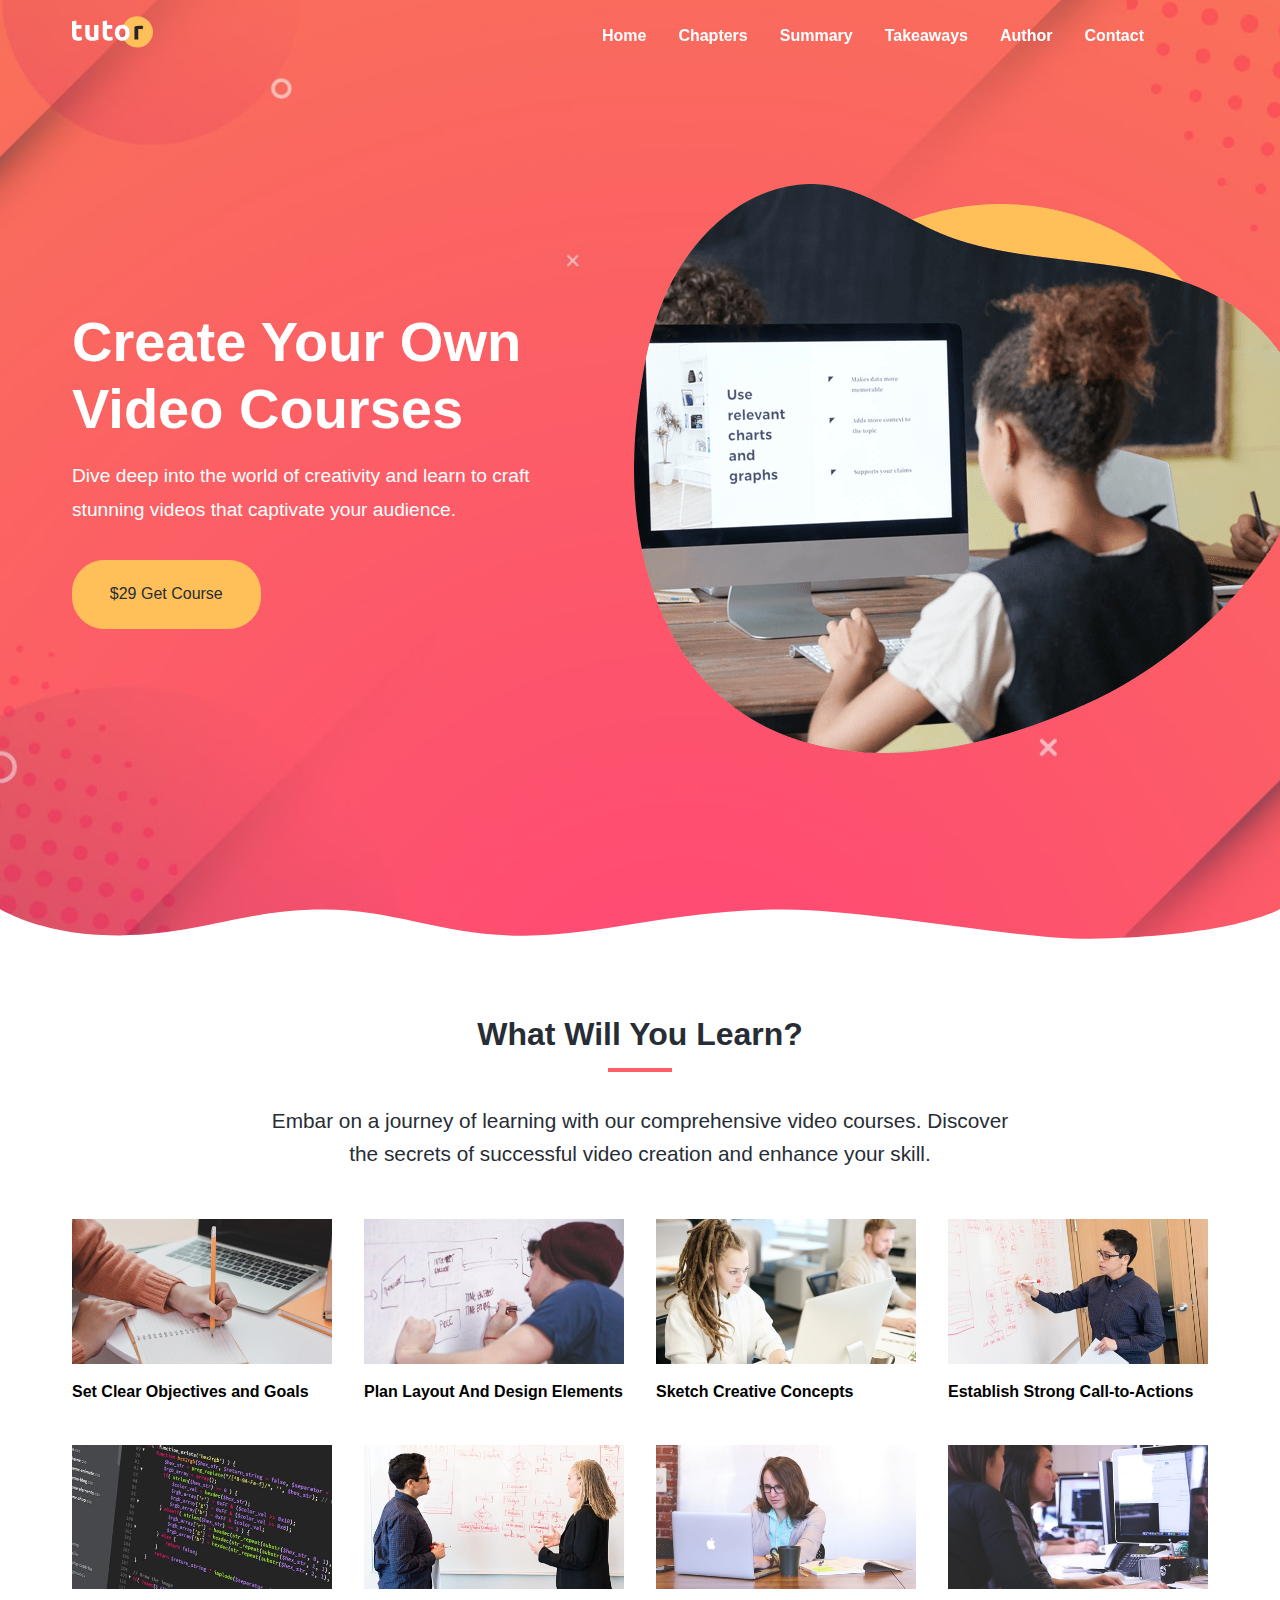
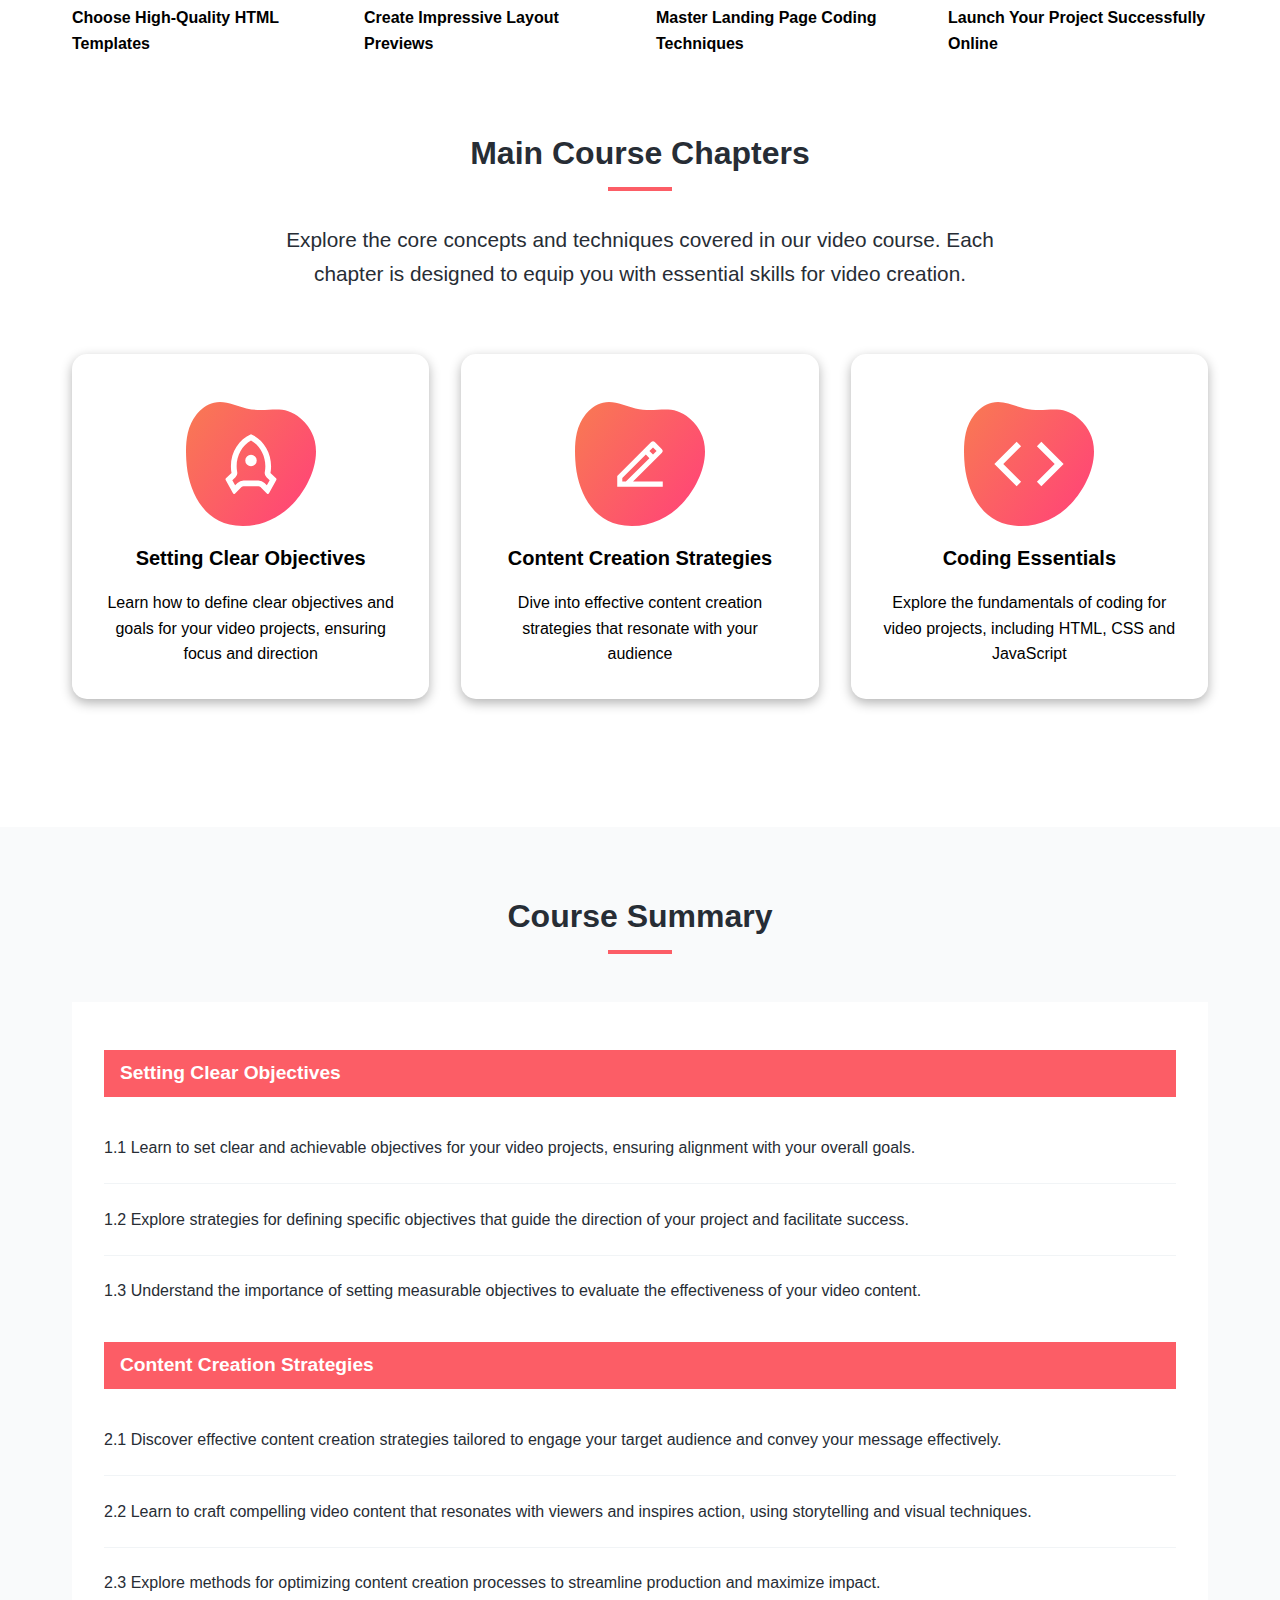
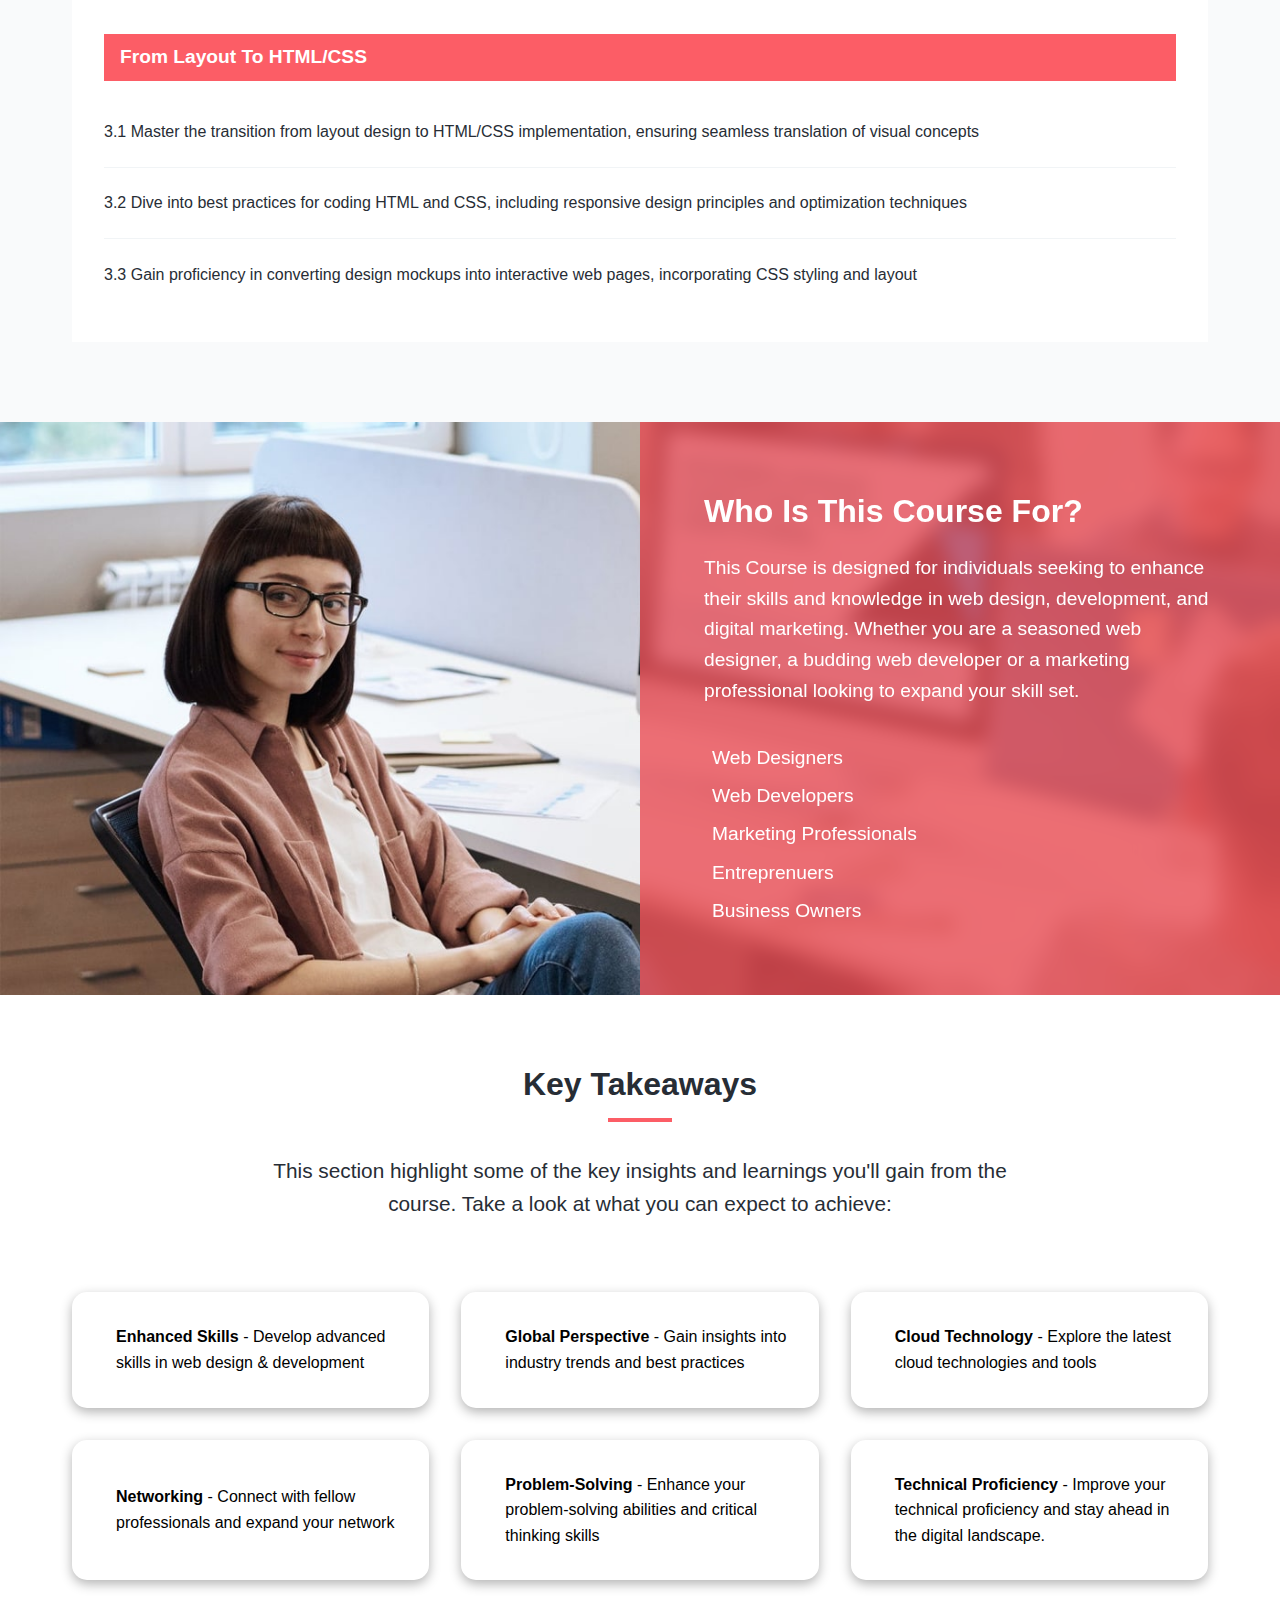
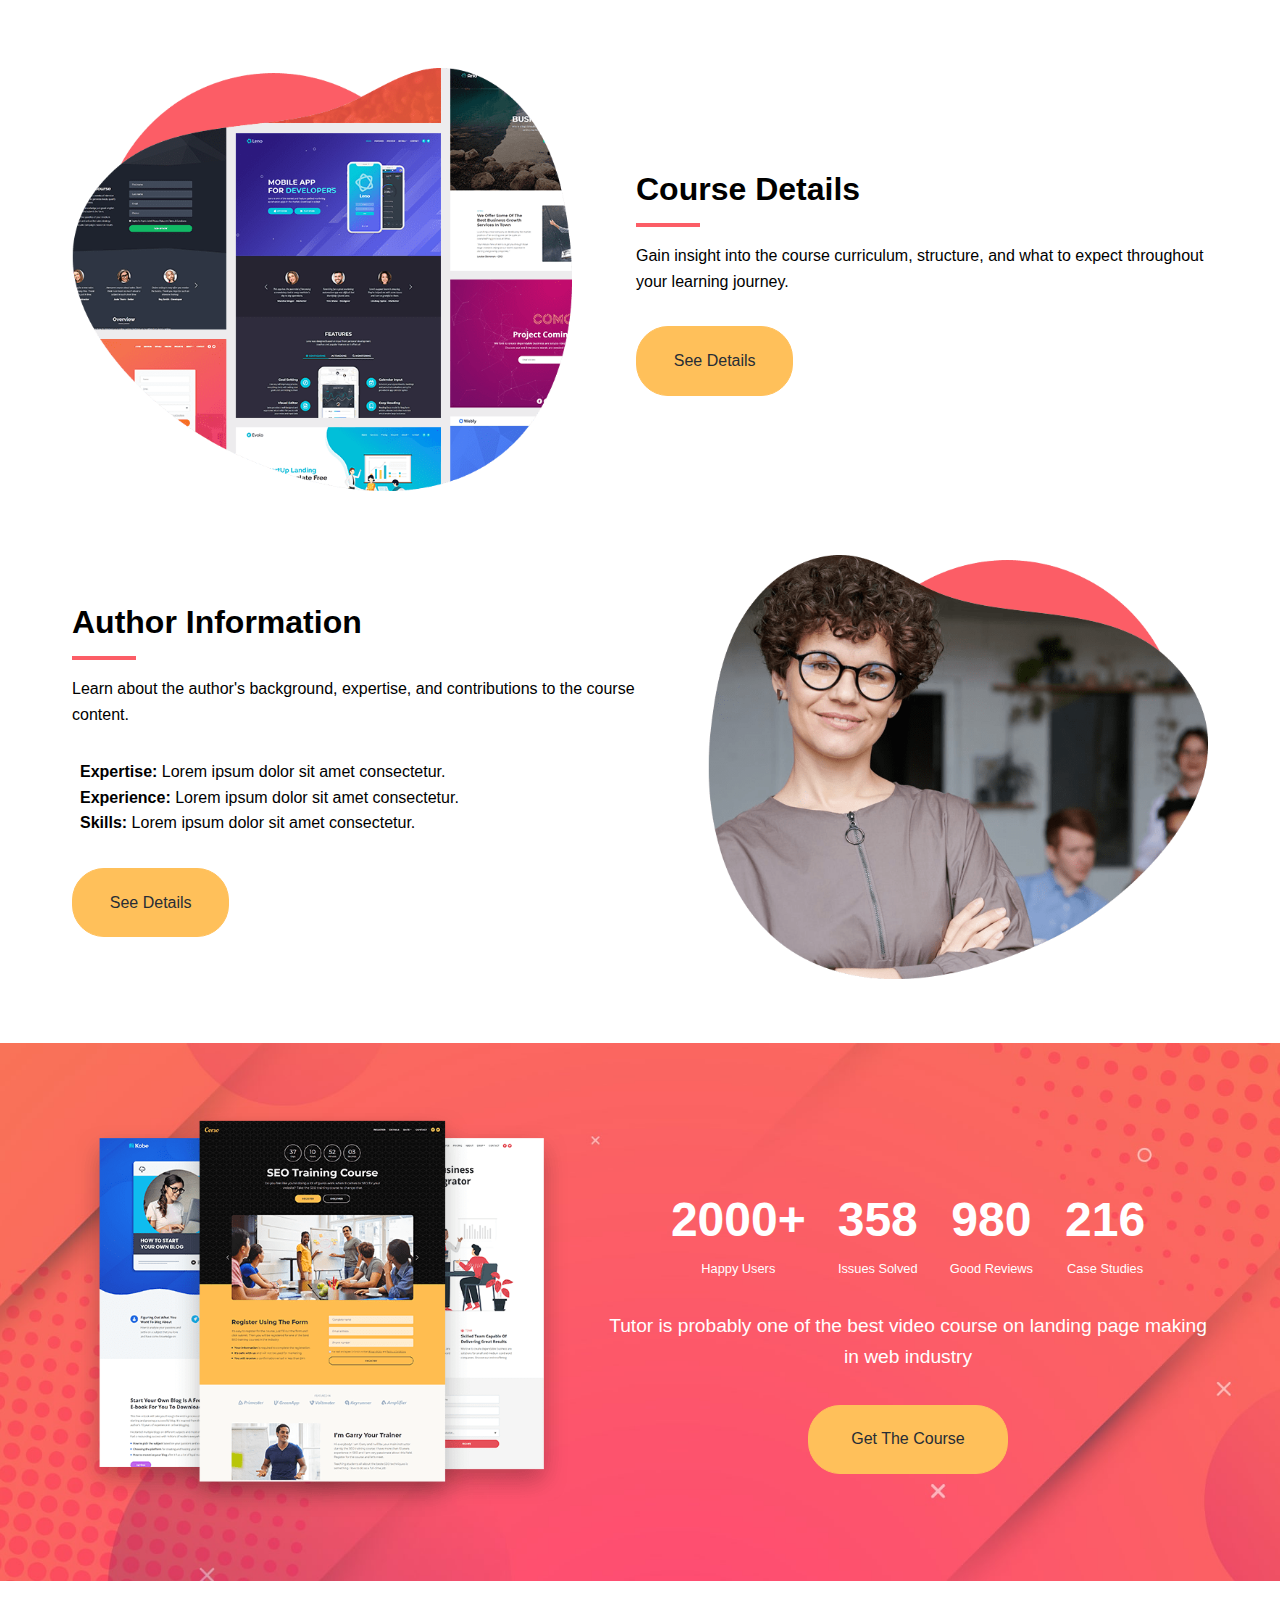
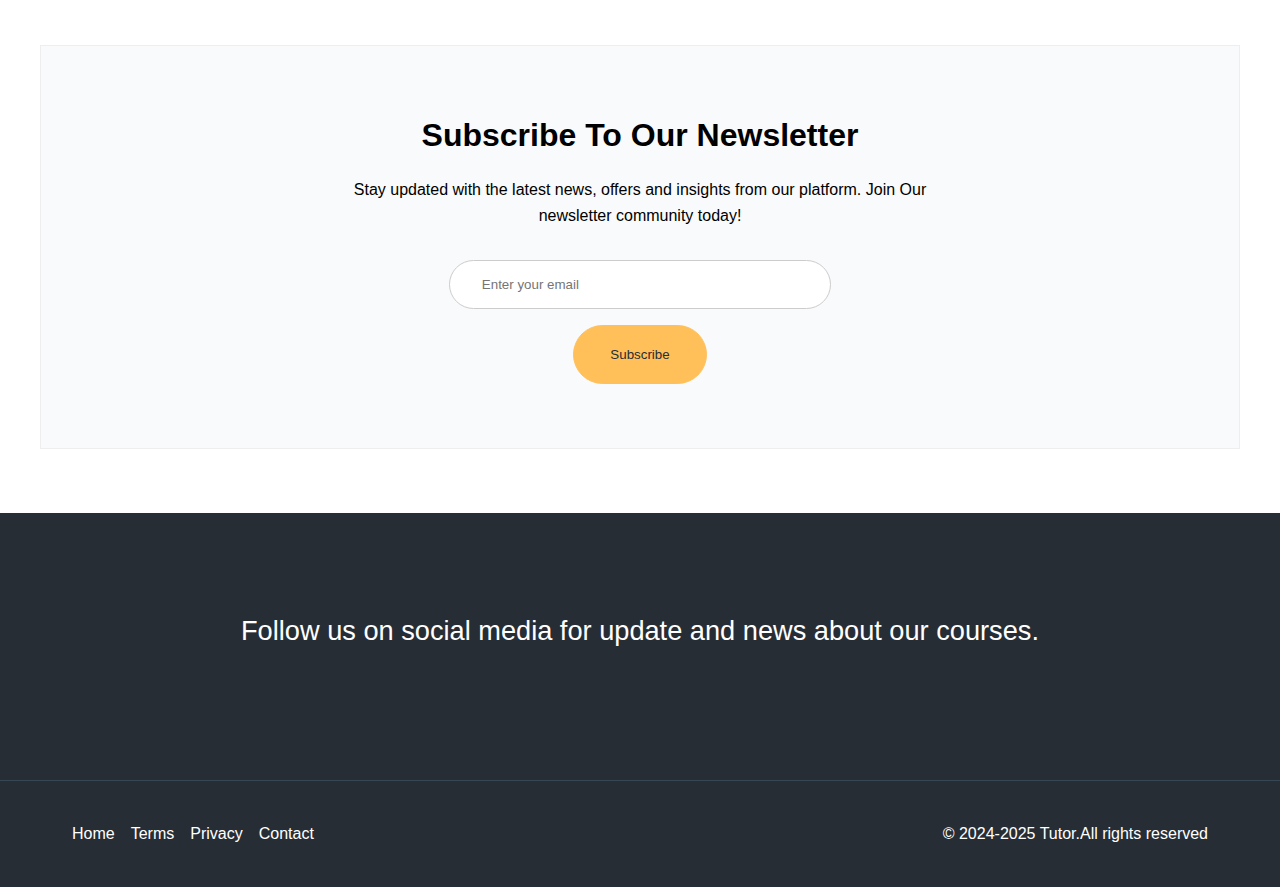
<file: index.html>
<!DOCTYPE html>
<html lang="en">
<head>
    <meta charset="UTF-8">
    <meta name="viewport" content="width=device-width, initial-scale=1.0">
    <link rel="stylesheet" href="https://cdnjs.cloudflare.com/ajax/libs/font-awesome/6.6.0/css/all.min.css" integrity="sha512-Kc323vGBEqzTmouAECnVceyQqyqdsSiqLQISBL29aUW4U/M7pSPA/gEUZQqv1cwx4OnYxTxve5UMg5GT6L4JJg==" crossorigin="anonymous" referrerpolicy="no-referrer" />
    <link rel="stylesheet" href="./css/style.css">
    <link rel="icon" href="./images/favicon.png">
    <link href="https://api.fontshare.com/v2/css?f[]=clash-display@400&display=swap" rel="stylesheet">
    <title>Welcome To Tutor</title>
</head>
<body>
    <nav class="navbar" role="navigation" aria-label="Main Navigation">
        <div class="navbar-flex container">
            <a href="/" aria-label="Logo Home Link">
              <img src="/images/logo.svg" alt="Tutor Logo">
            </a>
            <div class="main-menu-items">
                <ul class="main-menu-list">
                    <li>
                        <a href="/">Home</a>
                    </li>
                    <li>
                        <a href="#chapters">Chapters</a>
                    </li>
                    <li>
                        <a href="#summary">Summary</a>
                    </li>
                    <li>
                        <a href="#takeaways">Takeaways</a>
                    </li>
                    <li>
                        <a href="#author">Author</a>
                    </li>
                    <li>
                        <a href="contact.html">Contact</a>
                    </li>
                    <li>
                        <a href="facebook.com" target="_blank" aria-label="Follow Us On Facebook">
                            <i class="fa-brands fa-facebook"></i>
                        </a>
                    </li>
                    <li>
                        <a href="https://x.com/?lang=en&mx=2" target="_blank" aria-label="Follow Us on Twitter">
                            <i class="fa-brands fa-x-twitter"></i>
                        </a>
                    </li>
                </ul>
            </div>
            <!-- Mobile Menu -->
           <div class="mobile-menu">
             <!-- Hamburger button -->
             <div class="mobile-menu-toggle" role="button" aria-expanded="false" aria-controls="mobile-menu-items" aria-label="Open Mobile Menu" tabindex="0">
                <i class="fas fa-bars fa-2x"></i>
             </div>
             <!-- Mobile Menu Items -->
             <div id="mobile-menu-items" class="mobile-menu-items">
                <ul class="mobile-menu-list">
                    <li>
                        <a href="/">Home</a>
                    </li>
                    <li>
                        <a href="#chapters">Chapters</a>
                    </li>
                    <li>
                        <a href="#summary">Summary</a>
                    </li>
                    <li>
                        <a href="#takeaways">Takeaways</a>
                    </li>
                    <li>
                        <a href="#author">Author</a>
                    </li>
                    <li>
                        <a href="contact.html">Contact</a>
                    </li>
                    <li>
                        <a href="facebook.com" target="_blank" aria-label="Follow Us On Facebook">
                            <i class="fa-brands fa-facebook"></i>
                        </a>
                    </li>
                    <li>
                        <a href="https://x.com/?lang=en&mx=2" target="_blank" aria-label="Follow Us On Twitter">
                            <i class="fa-brands fa-x-twitter"></i>
                        </a>
                    </li>
                </ul>
            </div>
           </div>
        </div>
    </nav>

    <!-- Hero -->
        <header class="hero">
            <div class="container hero-flex">
            <div class="hero-content">
                <h1>Create Your Own Video Courses</h1>
                <p>
                Dive deep into the world of creativity and learn to craft stunning
                videos that captivate your audience.
                </p>
                <a href="#" class="btn">$29 Get Course</a>
            </div>
                <img src="images/header-course.png" alt="hero" />
            </div>
        
            <svg
            class="frame-decoration"
            data-name="Layer 2"
            xmlns="http://www.w3.org/2000/svg"
            preserveAspectRatio="none"
            viewBox="0 0 1920 192.275"
          >
            <defs>
              <style>
                .cls-1 {
                  fill: #ffffff;
                }
              </style>
            </defs>
            <title>frame-decoration</title>
            <path
              class="cls-1"
              d="M0,158.755s63.9,52.163,179.472,50.736c121.494-1.5,185.839-49.738,305.984-49.733,109.21,0,181.491,51.733,300.537,50.233,123.941-1.562,225.214-50.126,390.43-50.374,123.821-.185,353.982,58.374,458.976,56.373,217.907-4.153,284.6-57.236,284.6-57.236V351.03H0V158.755Z"
              transform="translate(0 -158.755)"
            />
          </svg>
        </header>

        <!-- Learn Section -->
         <section class="learn">
            <div class="container">
                <div class="section-header">
                    <h2>What Will You Learn?</h2>
                    <div class="heading-border">
                    </div>
                    <p> Embar on a journey of learning with our comprehensive video courses.
                        Discover the secrets of successful video creation and enhance your skill.
                    </p>
                </div>

                <div class="topics">
                    <div class="topic">
                        <div class="topic-image">
                            <img src="images/description-1.jpg" alt="topic">
                        </div>
                        <div class="topic-text">
                            <h3>
                                Set Clear Objectives and Goals
                            </h3>
                        </div>
                    </div>
                    <div class="topic">
                        <div class="topic-image">
                          <img src="images/description-2.jpg" alt="alternative" />
                        </div>
                        <div class="topic-text">
                          <h3>Plan Layout And Design Elements</h3>
                        </div>
                      </div>
                      <div class="topic">
                        <div class="topic-image">
                          <img src="images/description-3.jpg" alt="alternative" />
                        </div>
                        <div class="topic-text">
                          <h3>Sketch Creative Concepts</h3>
                        </div>
                      </div>
                      <div class="topic">
                        <div class="topic-image">
                          <img src="images/description-4.jpg" alt="alternative" />
                        </div>
                        <div class="topic-text">
                          <h3>Establish Strong Call-to-Actions</h3>
                        </div>
                      </div>
                      <div class="topic">
                        <div class="topic-image">
                          <img src="images/description-5.jpg" alt="alternative" />
                        </div>
                        <div class="topic-text">
                          <h3>Choose High-Quality HTML Templates</h3>
                        </div>
                      </div>
                      <div class="topic">
                        <div class="topic-image">
                          <img src="images/description-6.jpg" alt="alternative" />
                        </div>
                        <div class="topic-text">
                          <h3>Create Impressive Layout Previews</h3>
                        </div>
                      </div>
                      <div class="topic">
                        <div class="topic-image">
                          <img src="images/description-7.jpg" alt="alternative" />
                        </div>
                        <div class="topic-text">
                          <h3>Master Landing Page Coding Techniques</h3>
                        </div>
                      </div>
                      <div class="topic">
                        <div class="topic-image">
                          <img src="images/description-8.jpg" alt="alternative" />
                        </div>
                        <div class="topic-text">
                          <h3>Launch Your Project Successfully Online</h3>
                        </div>
                      </div
                </div>
            </div>
         </section>

         <!-- Course Chapters Section -->

         <section class="chapters section" id="chapters">
          <div class="container">
            <div class="section-header">
              <h2>Main Course Chapters</h2>
              <div class="heading-border">
              </div>
              <p>
                Explore the core concepts and techniques covered in our video course.
                Each chapter is designed to equip you with essential skills for video
                creation.
              </p>
            </div>
            <div class="chapter-cards">
              <div class="card">
                <img src="images/chapters-icon-1.svg" alt="chapter 1">
                <h3>Setting Clear Objectives</h3>
                <p>
                  Learn how to define clear objectives and goals for your video 
                  projects, ensuring focus and direction
                </p>
              </div>
              <div class="card">
                <img src="images/chapters-icon-2.svg" alt="chapter 2">
                <h3>Content Creation Strategies</h3>
                <p>
                  Dive into effective content creation strategies that resonate with 
                  your audience
                </p>
              </div>
              <div class="card">
                <img src="images/chapters-icon-3.svg" alt="chapter 3">
                <h3>Coding Essentials</h3>
                <p>
                  Explore the fundamentals of coding for video projects, including HTML,
                  CSS and JavaScript
                </p>
              </div>
            </div>
          </div>
         </section>

         <!-- Course Summary -->
          <section class="summary" id="summary">
            <div class="container">
              <div class="section-header">
                <h2>Course Summary</h2>
                <div class="heading-border"></div>
              </div>
              <div class="section-list">
                <div class="list">
                  <div class="list-header">Setting Clear Objectives</div>
                  <div class="list-item">
                    1.1 Learn to set clear and achievable objectives for your video 
                    projects, ensuring alignment with your overall goals.            
                  </div>
                  <div class="list-item">
                    1.2 Explore strategies for defining specific objectives that guide the
                    direction of your project and facilitate success.            
                  </div>
                  <div class="list-item">
                    1.3 Understand the importance of setting measurable objectives to 
                    evaluate the effectiveness of your video content.            
                  </div>
                </div>

                <div class="list">
                  <div class="list-header">Content Creation Strategies</div>
                  <div class="list-item">
                    2.1 Discover effective content creation strategies tailored to
                    engage your target audience and convey your message effectively.
                  </div>
                  <div class="list-item">
                    2.2 Learn to craft compelling video content that resonates with
                    viewers and inspires action, using storytelling and visual
                    techniques.
                  </div>
                  <div class="list-item">
                    2.3 Explore methods for optimizing content creation processes to
                    streamline production and maximize impact.
                  </div>
                </div>
      
                <div class="list">
                  <div class="list-header">From Layout To HTML/CSS</div>
                  <div class="list-item">
                    3.1 Master the transition from layout design to HTML/CSS
                    implementation, ensuring seamless translation of visual concepts
                  </div>
                  <div class="list-item">
                    3.2 Dive into best practices for coding HTML and CSS, including
                    responsive design principles and optimization techniques
                  </div>
                  <div class="list-item">
                    3.3 Gain proficiency in converting design mockups into interactive
                    web pages, incorporating CSS styling and layout
                  </div>
                </div>
              </div>
            </div>
          </section>

        <!-- Info -->
         <section class="info" id="info">
          <div class="info-container">
              <div class="info-left"></div>
              <div class="info-content">
                <h2>Who Is This Course For?</h2>
                <p>
                  This Course is designed for individuals seeking to enhance their skills
                  and knowledge in web design, development, and digital marketing. Whether 
                  you are a seasoned web designer, a budding web developer or a marketing 
                  professional looking to expand your skill set.
                </p>
                <ul>
                  <li><i class="fas fa-check"></i>Web Designers</li>
                  <li><i class="fas fa-check"></i>Web Developers</li>
                  <li><i class="fas fa-check"></i>Marketing Professionals</li>
                  <li><i class="fas fa-check"></i>Entreprenuers</li>
                  <li><i class="fas fa-check"></i>Business Owners</li>
                </ul>
              </div>
            </div>
          </div>
         </section>
        <!-- Takeaways -->
         <section class="takeaways section" id="takeaways">
          <div class="container">
            <div class="section-header">
              <h2>Key Takeaways</h2>
              <div class="heading-border"></div>
              <p>
                This section highlight some of the key insights and learnings you'll 
                gain from the course. Take a look at what you can expect to achieve:
              </p>
            </div>
            <div class="takeaway-cards">
              <div class="cards">
                <i class="fas fa-rocket fa-3x text-primary"></i>
                <p>
                  <strong>Enhanced Skills</strong> - Develop advanced skills in 
                  web design & development
                </p>
              </div>
              <div class="cards">
                <i class="fas fa-globe fa-3x text-primary"></i>
                <p>
                  <strong>Global Perspective</strong> - Gain insights into industry
                  trends and best practices
                </p>
              </div>
              <div class="cards">
                <i class="fas fa-cloud fa-3x text-primary"></i>
                <p>
                  <strong>Cloud Technology</strong> - Explore the latest cloud
                  technologies and tools
                </p>
              </div>
              <div class="cards">
                <i class="fas fa-user fa-3x text-primary"></i>
                <p>
                  <strong>Networking </strong> - Connect with fellow professionals
                  and expand your network
                </p>
              </div>
              <div class="cards">
                <i class="fas fa-cog fa-3x text-primary"></i>
                <p>
                  <strong>Problem-Solving</strong> - Enhance your problem-solving
                  abilities and critical thinking skills
                </p>
              </div>
              <div class="cards">
                <i class="fas fa-server fa-3x text-primary"></i>
                <p>
                  <strong>Technical Proficiency</strong> - Improve your technical
                  proficiency and stay ahead in the digital landscape.
                </p>
              </div>
            </div>
          </div>
         </section>
        <!-- Course Details -->
         <section class="details section" id="details">
          <div class="container details-flex">
            <img src="images/details.png" alt="details">
            <div class="details-content">
              <h2>Course Details</h2>
              <div class="heading-border"></div>
              <p>
                Gain insight into the course curriculum, structure, and what to expect
                throughout your learning journey.
              </p>
              <a href="#" class="btn">See Details</a>
            </div>
          </div>
         </section>

        <!-- Author Info -->
        <section class="details section" id="author">
          <div class="container details-flex">
            <img src="images/author.png" alt="details">
            <div class="details-content">
              <h2>Author Information</h2>
              <div class="heading-border"></div>
              <p>
                Learn about the author's background, expertise, and contributions to the
                course content.
              </p>
              <ul>
                <li>
                  <i class="fas fa-chevron-circle-right text-primary"></i>
                  <strong>Expertise:</strong> Lorem ipsum dolor sit amet consectetur.
                </li>
                <li>
                  <i class="fas fa-chevron-circle-right text-primary"></i>
                  <strong>Experience:</strong> Lorem ipsum dolor sit amet consectetur.
                </li>
                <li>
                  <i class="fas fa-chevron-circle-right text-primary"></i>
                  <strong>Skills:</strong> Lorem ipsum dolor sit amet consectetur.
                </li>
              </ul>
              <a href="#" class="btn">See Details</a>
            </div>
          </div>
         </section>      
        <!-- Stats    -->
         <section class="stats section" id="stats">
          <div class="container stats-flex">
            <img src="images/stats.png" alt="stats">
            <div class="stats-content">
              <div class="stats-numbers">
                <div>
                  <h3 aria-labelledby="Stats-Happy-Users">
                    2000+
                  </h3>
                  <p id="Stats-Happy-Users">Happy Users</p>
                </div>
                <div>
                  <h3 aria-labelledby="Stats-Issues-Solved">
                    358
                  </h3>
                  <p id="Stats-Issues-Solved">Issues Solved</p>
                </div>
                <div>
                  <h3 aria-labelledby="Stats-good-reviews">
                    980
                  </h3>
                  <p id="Stats-good-reviews">Good Reviews</p>
                </div>
                <div>
                  <h3 aria-labelledby="Stats-Case-Studies">
                    216
                  </h3>
                  <p id="Stats-Case-Studies">Case Studies</p>
                </div>
              </div>

              <p class="stats-text">
                Tutor is probably one of the best video course on landing
                page making in web industry
              </p>
              <a href="#" class="btn">Get The Course</a>
            </div>
          </div>
         </section>

        <!-- Newsletter -->
         <section class="newsletter section" id="newsletter">
          <div class="container newsletter-flex">
            <h2>Subscribe To Our Newsletter</h2>
            <p>
              Stay updated with the latest news, offers and insights from 
              our platform. Join Our newsletter community today! 
            </p>
            <form>
              <input type="email" name="email" id="email" placeholder="Enter your email">
              <button type="submit" class="btn">Subscribe</button>
            </form>
          </div>
         </section>
        
         <!-- Social -->
          <section class="social section">
            <div class="container social-flex">
              <p>
                Follow us on social media for update and news about our 
                courses.
              </p>
              <div class="social-icons">
                <a href="www.facebook.com" target="_blank" aria-label="Follow Us On Facebook"><i class="fa-brands fa-facebook fa-2x"></i></a>
                <a href="www.twitter.com" target="_blank" aria-label="Follow Us On twitter"><i class="fa-brands fa-x-twitter fa-2x"></i></a>
                <a href="www.instagram.com" target="_blank" aria-label="Follow Us On Instagram"><i class="fa-brands fa-instagram fa-2x"></i></a>
                <a href="www.linkedin.com" target="_blank" aria-label="Follow Us On Linkedin"><i class="fa-brands fa-linkedin fa-2x"></i></a>
                <a href="www.youtube.com" target="_blank" aria-label="Follow Us On Youtube"><i class="fa-brands fa-youtube fa-2x"></i></a>
                <a href="www.pinterest.com" target="_blank" aria-label="Follow Us On Pinterest"><i class="fa-brands fa-pinterest fa-2x"></i></a>
              </div>
            </div>
          </section>
          <!-- Footer -->
          <footer class="footer">
            <div class="container footer-flex">
              <ul class="footer-links">
                <li><a href="#">Home</a></li>
                <li><a href="#">Terms</a></li>
                <li><a href="#">Privacy</a></li>
                <li><a href="contact.html">Contact</a></li>
              </ul>
              <p>&copy; 2024-2025 Tutor.All rights reserved</p>
            </div>
          </footer>
    
    <script src="./js/script.js"></script>
</body>
</html>
</file>
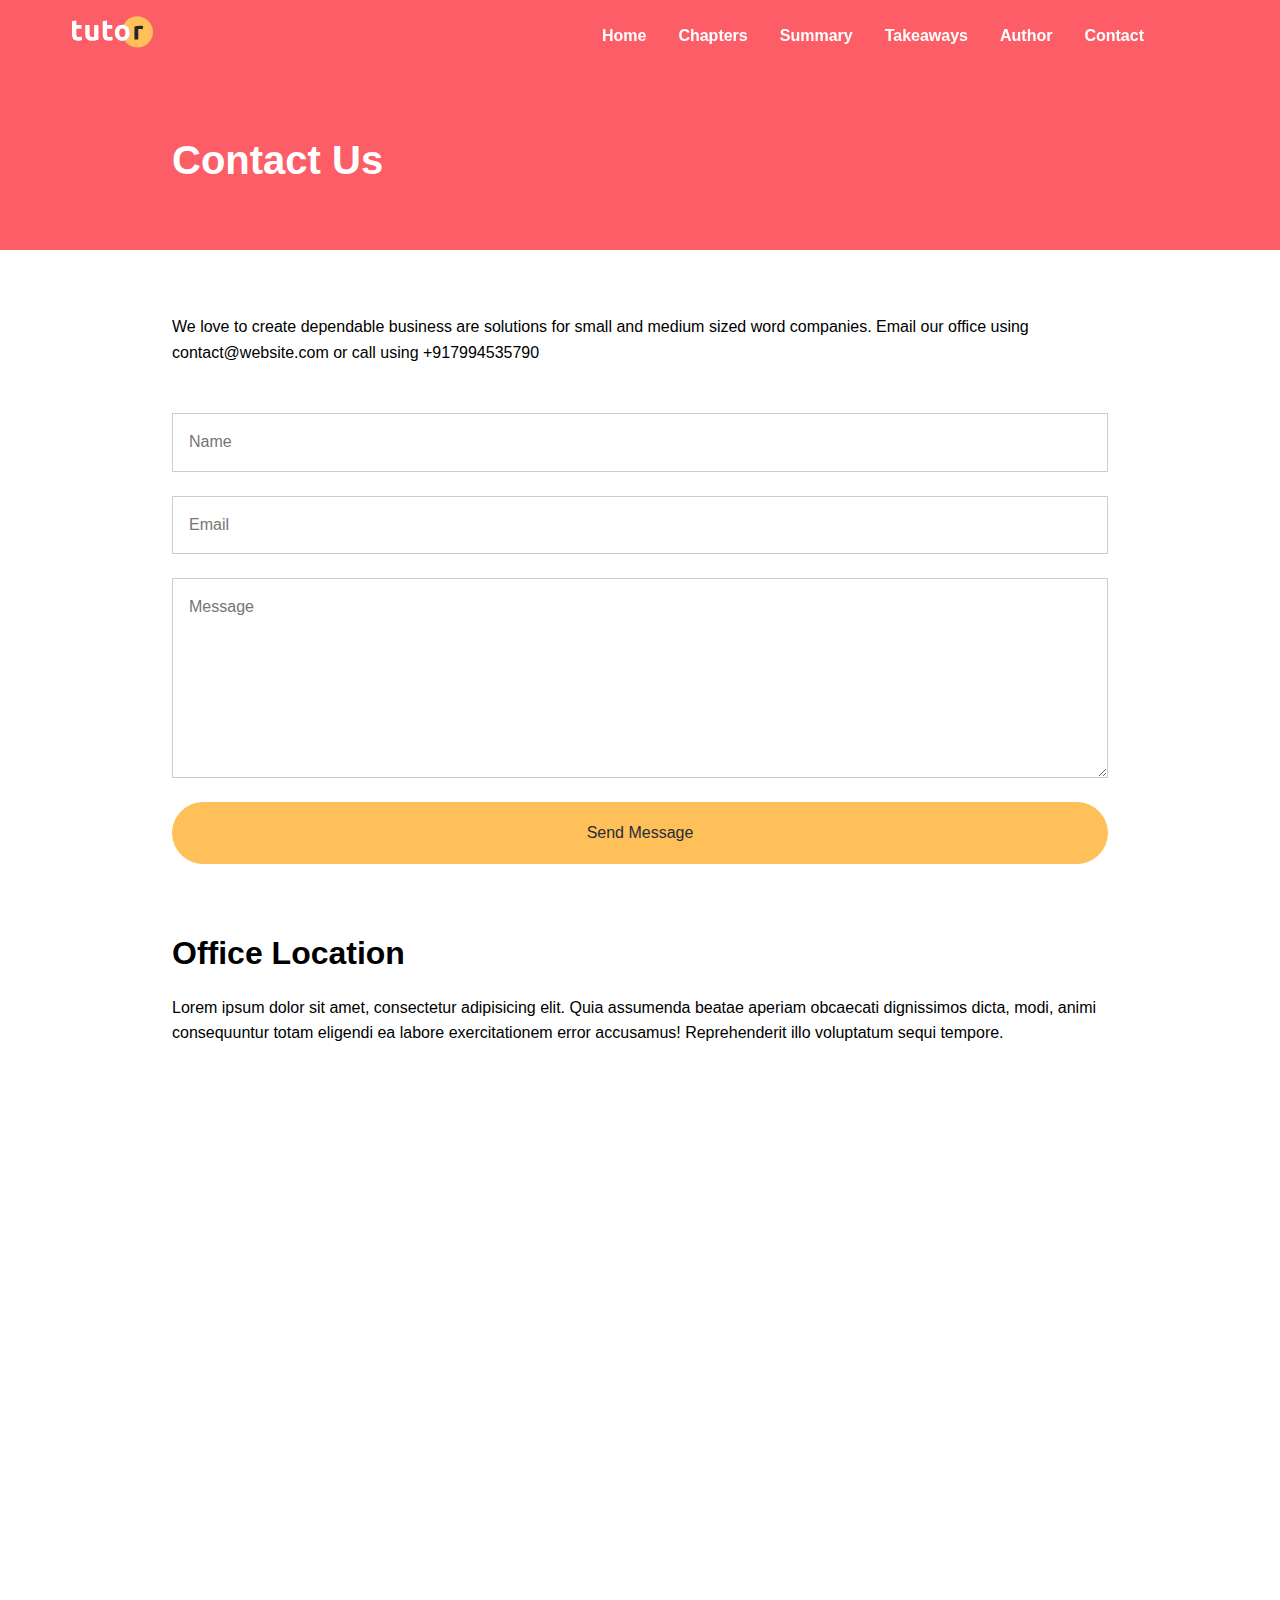
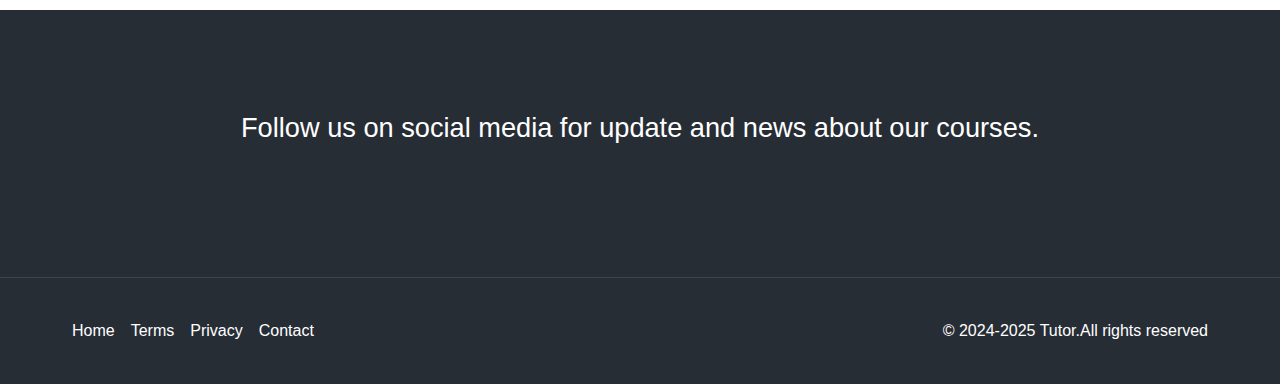
<file: contact.html>
<!DOCTYPE html>
<html lang="en">
<head>
    <meta charset="UTF-8">
    <meta name="viewport" content="width=device-width, initial-scale=1.0">
    <link rel="stylesheet" href="https://cdnjs.cloudflare.com/ajax/libs/font-awesome/6.6.0/css/all.min.css" integrity="sha512-Kc323vGBEqzTmouAECnVceyQqyqdsSiqLQISBL29aUW4U/M7pSPA/gEUZQqv1cwx4OnYxTxve5UMg5GT6L4JJg==" crossorigin="anonymous" referrerpolicy="no-referrer" />
    <link rel="stylesheet" href="./css/style.css">
    <link rel="icon" href="./images/favicon.png">
    <link href="https://api.fontshare.com/v2/css?f[]=clash-display@400&display=swap" rel="stylesheet">
    <title>Welcome To Tutor</title>
</head>
<body>
    <nav class="navbar" role="navigation" aria-label="Main Navigation">
        <div class="navbar-flex container">
            <a href="/" aria-label="Logo Home Link">
              <img src="/images/logo.svg" alt="Tutor Logo">
            </a>
            <div class="main-menu-items">
                <ul class="main-menu-list">
                    <li>
                        <a href="/index.html">Home</a>
                    </li>
                    <li>
                        <a href="#chapters">Chapters</a>
                    </li>
                    <li>
                        <a href="#summary">Summary</a>
                    </li>
                    <li>
                        <a href="#takeaways">Takeaways</a>
                    </li>
                    <li>
                        <a href="#author">Author</a>
                    </li>
                    <li>
                        <a href="contact.html">Contact</a>
                    </li>
                    <li>
                        <a href="facebook.com" target="_blank" aria-label="Follow Us On Facebook">
                            <i class="fa-brands fa-facebook"></i>
                        </a>
                    </li>
                    <li>
                        <a href="https://x.com/?lang=en&mx=2" target="_blank" aria-label="Follow Us on Twitter">
                            <i class="fa-brands fa-x-twitter"></i>
                        </a>
                    </li>
                </ul>
            </div>
            <!-- Mobile Menu -->
           <div class="mobile-menu">
             <!-- Hamburger button -->
             <div class="mobile-menu-toggle" role="button" aria-expanded="false" aria-controls="mobile-menu-items" aria-label="Open Mobile Menu" tabindex="0">
                <i class="fas fa-bars fa-2x"></i>
             </div>
             <!-- Mobile Menu Items -->
             <div id="mobile-menu-items" class="mobile-menu-items">
                <ul class="mobile-menu-list">
                    <li>
                        <a href="/index.html">Home</a>
                    </li>
                    <li>
                        <a href="#chapters">Chapters</a>
                    </li>
                    <li>
                        <a href="#summary">Summary</a>
                    </li>
                    <li>
                        <a href="#takeaways">Takeaways</a>
                    </li>
                    <li>
                        <a href="#author">Author</a>
                    </li>
                    <li>
                        <a href="contact.html">Contact</a>
                    </li>
                    <li>
                        <a href="facebook.com" target="_blank" aria-label="Follow Us On Facebook">
                            <i class="fa-brands fa-facebook"></i>
                        </a>
                    </li>
                    <li>
                        <a href="https://x.com/?lang=en&mx=2" target="_blank" aria-label="Follow Us On Twitter">
                            <i class="fa-brands fa-x-twitter"></i>
                        </a>
                    </li>
                </ul>
            </div>
           </div>
        </div>
    </nav>

    <!-- Inner Header -->
    <header class="inner-header">
        <div class="container-sm">
            <h1>Contact Us</h1>
        </div>
    </header>
    
    <section class="contact-form section">
        <div class="container-sm">
            <p>
                We love to create dependable business are solutions for small 
                and medium sized word companies. Email our office using contact@website.com
                or call using +917994535790
            </p>
            <form action="https://formspree.io/f/mrbznynl"
            method="POST">
                <input type="text" name="name" placeholder="Name">
                <input type="email" name="email" placeholder="Email">
                <textarea name="message" placeholder="Message"></textarea>
                <button type="submit" class="btn">Send Message</button>
            </form>
        </div>
    </section>

    <!-- Location -->
     <section class="location section">
        <div class="container-sm">
           <h2>Office Location</h2> 
           <p>Lorem ipsum dolor sit amet, consectetur adipisicing elit. 
            Quia assumenda beatae aperiam obcaecati dignissimos dicta, modi, 
            animi consequuntur totam eligendi ea labore exercitationem error 
            accusamus! Reprehenderit illo voluptatum sequi tempore.</p>
            <div class="map">
                <iframe
                src="https://www.google.com/maps/embed?pb=!1m18!1m12!1m3!1d1241.5303553091994!2d-0.14076024298621118!3d51.51210217963597!2m3!1f0!2f0!3f0!3m2!1i1024!2i768!4f13.1!3m3!1m2!1s0x487604d502268421%3A0x6a7d62889992f993!2sRegent+St%2C+Soho%2C+London+W1B+5TH%2C+UK!5e0!3m2!1sen!2sro!4v1476174541049"
                allowfullscreen></iframe>               
            </div>
        </div>
     </section>

    <!-- Social -->
    <section class="social section">
        <div class="container social-flex">
            <p>
              Follow us on social media for update and news about our 
              courses.
            </p>
            <div class="social-icons">
              <a href="www.facebook.com" target="_blank" aria-label="Follow Us On Facebook"><i class="fa-brands fa-facebook fa-2x"></i></a>
              <a href="www.twitter.com" target="_blank" aria-label="Follow Us On twitter"><i class="fa-brands fa-x-twitter fa-2x"></i></a>
              <a href="www.instagram.com" target="_blank" aria-label="Follow Us On Instagram"><i class="fa-brands fa-instagram fa-2x"></i></a>
              <a href="www.linkedin.com" target="_blank" aria-label="Follow Us On Linkedin"><i class="fa-brands fa-linkedin fa-2x"></i></a>
              <a href="www.youtube.com" target="_blank" aria-label="Follow Us On Youtube"><i class="fa-brands fa-youtube fa-2x"></i></a>
              <a href="www.pinterest.com" target="_blank" aria-label="Follow Us On Pinterest"><i class="fa-brands fa-pinterest fa-2x"></i></a>
            </div>
          </div>      
    </section>
    <!-- Footer -->
    <footer class="footer">
        <div class="container footer-flex">
            <ul class="footer-links">
              <li><a href="index.html">Home</a></li>
              <li><a href="#">Terms</a></li>
              <li><a href="#">Privacy</a></li>
              <li><a href="contact.html">Contact</a></li>
            </ul>
            <p>&copy; 2024-2025 Tutor.All rights reserved</p>
          </div>
    </footer>
<script src="/js/script.js"></script>
</body>
</html>
</file>
<file: css/style.css>
*,
*::before,
*::after{
    margin: 0;
    padding: 0;
    box-sizing: border-box;
}

:root {
    --primary-color: #fc5d66;
    --secondary-color: #ffc05a;
    --light-color: #f9fafb;
    --dark-color: #272d35;
}

html,
body {
    font-family: 'Clash Display', sans-serif;
    line-height: 1.6;
    scroll-behavior: smooth;
}

a {
    text-decoration: none;
}
  
ul {
    list-style: none;
}
  
img {
    max-width: 100%;
}

/* Utility Classes */
.container {
    max-width: 1200px;
    margin: 0 auto;
    padding: 0 2rem;
}

.container-sm {
    max-width: 1000px;
    margin: 0 auto;
    padding: 0 2rem;
}

.btn {
    display: inline-block;
    padding: 1.3rem 2.3rem;
    border: 1px solid var(--secondary-color);
    border-radius: 32px;
    background-color: var(--secondary-color);
    color: var(--dark-color);
    cursor: pointer;
    transition: all 0.2s;
    text-align: center;
}

.btn:hover {
    background: var(--primary-color);
    color: #fff;
    border-color: #fff;
}

/* Text Classes */
.text-primary {
    color: var(--primary-color);
}
.text-secondary {
    color: var(--secondary-color);
}


.section {
    margin: 4rem 0;
}

/* Section Header */
.section-header {
    max-width: 750px;
    margin: 0 auto;
    text-align: center;
    margin-bottom: 3rem;
}

.section-header h2 {
    font-size: 2rem;
    font-weight: 700;
    color: var(--dark-color);
    margin-bottom: 0.5rem;
}

.section-header p {
    font-size: 1.3rem;
    color: var(--dark-color);
}

.heading-border {
    width: 64px;
    height: 4px;
    background: var(--primary-color);
    margin: 0 auto 2rem;
}

/* Cards */
.card {
    display: flex;
    flex-direction: column;
    align-items: center;
    justify-content: center;
    text-align: center;
    padding: 2rem 1.75rem;
    background: white;
    box-shadow: 0 4px 12px 0 rgba(0, 0, 0, 0.3);
    border-radius: 15px;
    transition: 0.5s ease-in-out;
    -webkit-transition: 0.5s ease-in-out;
    -moz-transition: 0.5s ease-in-out;
    -ms-transition: 0.5s ease-in-out;
    -o-transition: 0.5s ease-in-out;
}

.card:hover {
    transform: scale(1.1);
    -webkit-transform: scale(1.1);
    -moz-transform: scale(1.1);
    -ms-transform: scale(1.1);
    -o-transform: scale(1.1);
}

.cards {
    display: flex;
    flex-direction: column;
    align-items: center;
    justify-content: center;
    text-align: center;
    padding: 2rem 1.75rem;
    background: white;
    box-shadow: 0 4px 12px 0 rgba(0, 0, 0, 0.3);
    border-radius: 15px;
}

.cards:hover {
    position: relative;
    &::before {
        content: "";
        position: absolute;
        top: 0;
        left: 0;
        right: 0;
        bottom: 0;
        border: 2px solid var(--primary-color); 
        border-radius: 15px;
        animation: clippath 5s infinite linear;
        -webkit-border-radius: 15px;
        -moz-border-radius: 15px;
        -ms-border-radius: 15px;
        -o-border-radius: 15px;
        -webkit-animation: clippath 5s infinite linear;
}
}

@keyframes clippath {
    0%,
    100% {
        clip-path: inset(0 0 95% 0);
    }
    25% {
        clip-path: inset(0 95% 0 0);
    }
    50% {
        clip-path: inset(95% 0 0 0);
    }
    75% {
        clip-path: inset(0 0 0 95%);
    }
}

/* Navbar */

.navbar {
    background: transparent;
    color: white;
    padding: 1rem 2rem;
    position: fixed;
    top: 0;
    right: 0;
    left: 0;
    z-index: 1000;
    transition: background-color 0.5s ease-in-out;
}

.navbar.navbar-scroll{
    background-color: rgba(235, 77, 85, 0.8);
    backdrop-filter: blur(10px);
}
.navbar-flex {
    display: flex;
    justify-content: space-between;
    align-items: center;
}

.navbar img {
    width: 81px;
    height: 32px;
}

.navbar .main-menu-list {
    display: flex;
    align-items: center;
    gap: 2rem;
    font-weight: 600;
}

.navbar a {
    text-decoration: none;
    color: white;
}

.navbar a:hover {
    color: var(--secondary-color);
}

.navbar i {
    font-size: 1.5rem;
}

/* Mobile Menu */
.mobile-menu {
    display: none;
}

.navbar .mobile-menu-items{
    position: absolute;
    color: white;
    cursor: pointer;
    top: 100%;
    left: 0;
    width: 100%;
    background: rgba(0, 0, 0, 0.8);
    opacity: 0.95;
    padding: 3rem 2rem;
    text-align: center;
    box-shadow: 0 2px 5px rgba(0, 0, 0, 0.1);
    border-top: 1px solid rgba(255, 255, 255, 0.1);
    transform: translateX(100%);
    transition: transform 0.3s ease;
}

.navbar .mobile-menu-items.active {
    transform: translateX(0);
}

.navbar .mobile-menu-list {
    display: flex;
    flex-direction: column;
    gap: 2rem;
    font-size: 1.2rem;
}

.hero p {
    font-size: 1.2rem;

}

/* Hero */
.hero {
    background: #000 url("../images/header-background.jpg") center center/cover no-repeat;
    padding: 11.5rem 2rem 8rem;
    color: #fff;
    overflow-x: hidden;
    position: relative;
}

.hero .hero-flex {
    display: flex;
    justify-content: space-between;
    align-items: center;
    gap: 6rem;
    padding-bottom: 8rem;
}

.hero h1 {
    font-size: 3.5rem;
    line-height: 1.2;
    font-weight: 700;
    margin-bottom: 1rem;
}

.hero p {
    font-size: 1.2rem;
    margin-bottom: 2rem;
    line-height: 1.8;
    font-weight: 400;
}

.hero img {
    width: 100%;
    margin-right: -100px;
}

.hero .frame-decoration {
    position: absolute;
    bottom: 0;
    left: 0;
    width: 100%;
    height: 100px;
}
/* Learn Topics */
.topics {
    display: grid;
    grid-template-columns:  repeat(4, 1fr);
    gap: 2rem;
}

.topics img {
    transition: transform 0.3s;
    -webkit-transition: transform 0.3s;
    -moz-transition: transform 0.3s;
    -ms-transition: transform 0.3s;
    -o-transition: transform 0.3s;
}

.topics img:hover {
    transform: scale(1.1);
}

.topic h3 {
    font-size: 1rem;
    font-weight: 700;
    margin: 0.5rem 0;
}

/* Chapter Cards */
.chapter-cards {
    display: grid;
    grid-template-columns: repeat(3, 1fr);
    gap: 2rem;
    padding: 1rem 0 4rem;
}

.chapter-cards img {
    width: 130px;
    margin-top: 1rem;
}

.chapter-cards h3 {
    font-size: 1.25rem;
    font-weight: 700;
    margin: 1rem 0;
}

/* Summary */
.summary {
    background: var(--light-color);
    color: var(--dark-color);
    padding: 4rem 2rem 5rem;
}

.summary .section-list {
    background: white;
    padding: 2rem;
}

.summary .list-header {
    background: var(--primary-color);
    color: #fff;
    padding: 0.5rem 1rem;
    font-size: 1.2rem;
    font-weight: 700;
    margin: 1rem 0;
}

.summary .list-item {
    padding: 1.4rem 0;
    border-bottom: 1px solid #f1f4f6;
}

.summary .list-item:last-child {
    border-bottom: none;
}

/* Info Section */
.info-container {
    background: url('../images/audience.jpg') top center/cover no-repeat;
    display: flex;
}

.info-content {
    background-color: rgba(235, 77, 85, 0.8);
    backdrop-filter: blur(10px);
    color: #fff;
    flex: 1;
    padding: 4rem;
}

.info-content h2 {
    font-size: 2rem;
    margin-bottom: 1rem;
    font-weight: 700;
}

.info-content p {
    font-size: 1.2rem;
    margin-bottom: 2rem;
}

.info-content ul li {
    font-size: 1.2rem;
    line-height: 2;
}

.info-content i {
    margin-right: 0.5rem;
    color: var(--secondary-color);
}

.info-left {
    width: 50%;
}

/* Takeaways */
.takeaway-cards {
    display: grid;
    grid-template-columns: repeat(3, 1fr);
    gap: 2rem;
    padding: 1.5rem 0;
}

.takeaway-cards .cards {
    flex-direction: row;
    text-align: left;
}

.takeaway-cards .cards i{
margin-right: 1rem;
}

/* Details */
.details .details-flex{
    display: flex;
    gap: 4rem;
    align-items: center;
    justify-content: center;
}

.details img {
    width: 100%;
    max-width: 500px;
}

.details h2 {
    font-size: 2rem;
    font-weight: 700;
    margin-bottom: 0.5rem;
}

.details .heading-border {
    margin: 0;
}

.details p {
    margin: 1rem 0 2rem;
}

/* Author */
.details + .details .details-flex {
    flex-direction: row-reverse;
}

.details ul {
    margin-bottom: 2rem;
}

.detail ul li {
    line-height: 2;
}

.details i {
    margin-right: 0.5rem;
}

/* Stats */
.stats {
    background: #000 url('../images/stats-background.jpg') center center/cover no-repeat;
    color: #fff;
}

.stats-flex{
    display: flex;
    justify-content: space-between;
    align-items: center;
    padding: 4rem 2rem;
}

.stats img {
    width: 100%;
    max-width: 500px;
    transition: 2s ease;
    -webkit-transition: 2s ease;
    -moz-transition: 2s ease;
    -ms-transition: 2s ease;
    -o-transition: 2s ease;
}

.stats-content {
    max-width: 600px;
}

.stats .stats-numbers {
    display: flex;
    gap: 2rem;
    margin: 2rem 0;
    text-align: center;
    justify-content: center;
    align-items: center;
    flex-wrap: wrap;
}

.stats .stats-numbers h3{
    font-size: 3rem;
    font-weight: 700;
}

.stats .stats-numbers p {
    font-size: 0.8rem;
}

.stats .stats-text {
    font-size: 1.2rem;
    margin-bottom: 2rem;
    text-align: center;
}

.stats img:hover {
    transform: scale(1.1);
    -webkit-transform: scale(1.1);
    -moz-transform: scale(1.1);
    -ms-transform: scale(1.1);
    -o-transform: scale(1.1);
}

.stats .btn {
    display: block;
    margin: 0 auto;
    text-align: center;
    width: 200px;
}

/* Newsletter */
.newsletter {
    text-align: center;
    margin: 0 2rem;
}

.newsletter-flex {
    display: flex;
    gap: 1rem;
    flex-direction: column;
    justify-content: center;
    align-items: center;
    background: var(--light-color);
    border: 1px solid #eee;
    padding: 4rem 2rem;
}

.newsletter h2 {
    font-size: 2rem;
    font-weight: 700;
}

.newsletter p {
    max-width: 600px;
}

.newsletter input[type='email'] {
    padding: 1rem 2rem;
    border: 1px solid #ccc;
    border-radius: 32px;
    width: 100%;
    max-width: 400px;
    margin: 1rem 0;
    -webkit-border-radius: 32px;
    -moz-border-radius: 32px;
    -ms-border-radius: 32px;
    -o-border-radius: 32px;
}

/* Social */
.social {
    background: var(--dark-color);
    color: #fff;
    padding: 6rem 2rem;
    text-align: center;
    font-size: 1.7rem;
    margin-bottom: 0;
}

.social a, .footer a {
    color: #fff;
}

.social a:hover, .footer a:hover {
    color: var(--secondary-color);
}

.social p {
    margin-bottom: 2rem;
}

.social .social-icons {
    display: flex;
    justify-content: center;
    gap: 1rem;
    margin-top: 2rem;
}

/* Footer */
.footer {
    background: var(--dark-color);
    color: #fff;
    border-top: 1px solid #384653;
    padding: 0.5rem 2rem;
}

.footer-flex {
    display: flex;
    justify-content: space-between;
    align-items: center;
}

.footer ul {
    display: flex;
    justify-content: center;
    gap: 1rem;
    margin: 2rem 0;
}
/* Inner Header */
.inner-header {
    background: var(--primary-color);
    color: #fff;
    height: 250px;
    padding-top: 8rem;
}

.inner-header h1 {
    font-size: 2.5rem;
    font-weight: 700;
    margin-bottom: 1rem;
}

/* Contact Form */
.contact-form p {
    margin-bottom: 3rem;
}

.contact-form input, .contact-form textarea {
    display: block;
    font-family: inherit;
    font-size: medium;
    width: 100%;
    margin: 1.5rem 0;
    border: 1px solid #ccc;
    padding: 1.2rem 1rem;
}

.contact-form textarea {
    height: 200px;
}

.contact-form .btn {
    display: block;
    width: 100%;
    font-size: inherit;
    font-family: inherit;
    margin: 0 auto;
}

/* Location */
.location h2 {
    font-size: 2rem;
    font-weight: 700;
    margin-bottom: 1rem;
}

.location p {
    margin-bottom: 2rem;
}

.location .map {
    overflow: hidden;
    position: relative;
    height: 0;
    margin-bottom: 3rem;
    padding-bottom: 50%;
    border-radius: 0.25rem;
    -webkit-border-radius: 0.25rem;
    -moz-border-radius: 0.25rem;
    -ms-border-radius: 0.25rem;
    -o-border-radius: 0.25rem;
}

.location .map iframe {
    position: absolute;
    top: 0;
    left: 0;
    width: 100%;
    height: 100%;
    border: none;
}

/* Media Queries */
@media(max-width: 1200px) {
    .hero .hero-flex {
        gap: 2rem;
    }

    .hero img {
        max-width: 500px;
        margin-right: 0;
    }

    .hero h1{
        font-size: 3rem;
    }

    .topics {
        grid-template-columns: repeat(3, 1fr);
    }
}

@media(max-width: 992px) {
    .hero {
        text-align: center;
    }

    .hero .hero-flex {
        flex-direction: column;
        padding-bottom: 4rem;
    }

    .hero img {
        max-width: 600px;
        margin-top: 2rem;
    }

    .topics {
        grid-template-columns: repeat(2, 1fr);
    }

    .chapter-cards, .takeaway-cards {
        grid-template-columns: 1fr;
    }

    .details-flex, .details + .details .details-flex,.stats .stats-flex {
        flex-direction: column;
        gap: 2rem;
    }

    .chapter-cards {
        margin: 30px;
    }

}

@media(max-width: 768px) {
    .main-menu-items, .info-left {
        display: none;
    }

    .navbar .mobile-menu {
        display: block;
    }

    .navbar .mobile-menu-toggle {
        display: block;
        padding: 10px;
    }

    .info-container {
        flex-direction: column;
    }

    .info-content {
        background: var(--primary-color);
        padding: 2rem;
    }

    .info-content h2 {
        font-size: 1.5rem;
    }

    .info-content p {
        font-size: 1rem;
    }

    .social .social-icons {
        flex-wrap: wrap;
    }

    .social p {
        font-size: 1.2rem;
    }

    .social i {
        font-size: 2rem;
    }

    .footer {
        padding: 0.5rem 1rem;
    }

    .footer-flex {
        flex-direction: column;
        text-align: center;
    }

}

@media(max-width: 576px) {
    .hero {
        padding-right: 0.2rem;
        padding-left: 0.2rem;
    }
    .hero h1 {
        font-size: 2.5rem;
    }

    .navbar-flex {
        padding: 0;
    }

    .hero img {
        max-width: 350px;
    }

    .topics {
        grid-template-columns: 1fr;
    }

    .summary .container {
        padding: 0;
    }

    .newsletter h2 {
        font-size: 1.5rem;
    }

    .newsletter p {
        display: none;
    }
}
</file>
